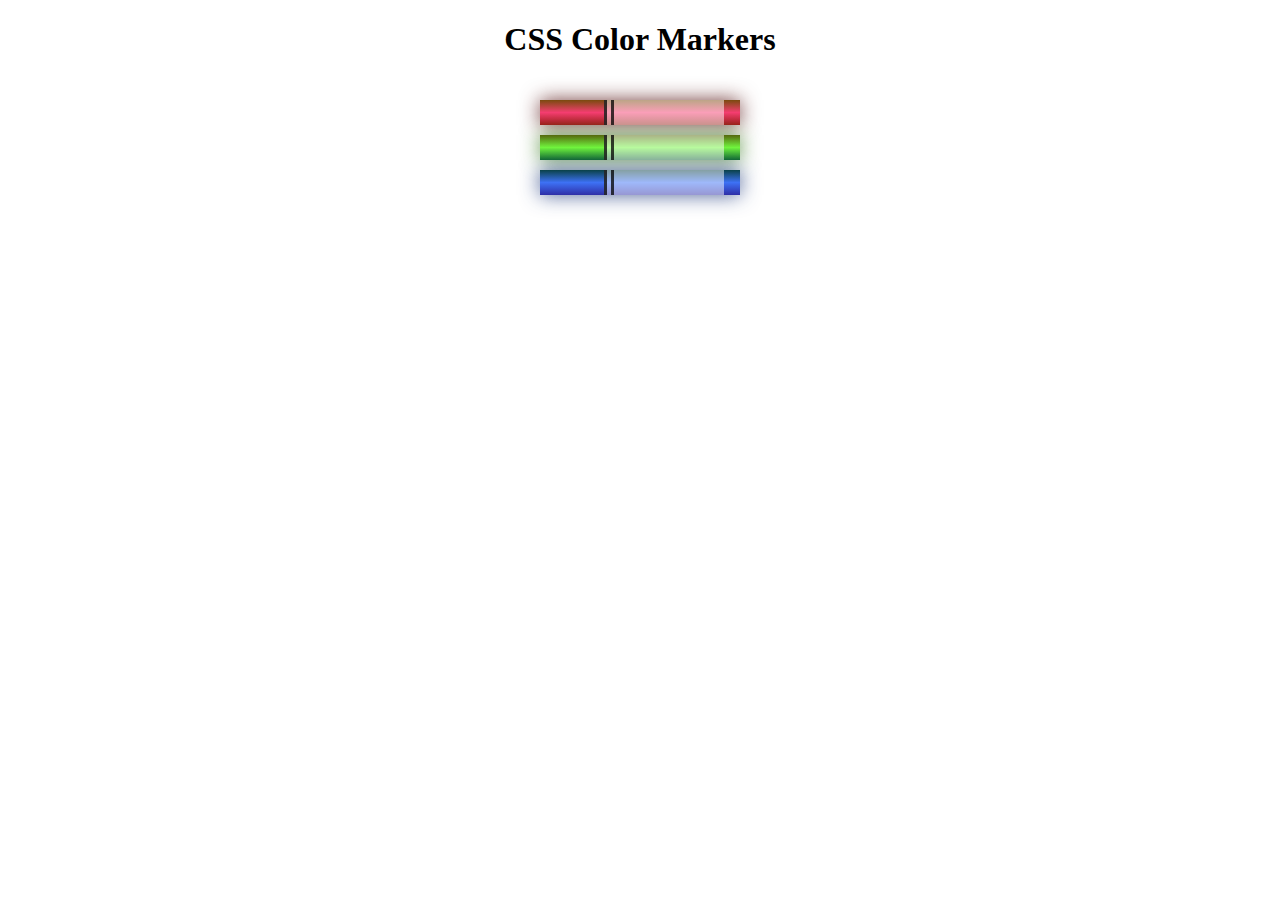
<file: Courses/Colored Markers/index.html>
<!DOCTYPE html>
<html lang="en">
  <head>
    <meta charset="utf-8">
    <meta name="viewport" content="width=device-width, initial-scale=1.0">
    <title>Colored Markers</title>
    <link rel="stylesheet" href="styles.css">
  </head>
  <body>
    <h1>CSS Color Markers</h1>
    <div class="container">
      <div class="marker red">
        <div class="cap"></div>
        <div class="sleeve"></div>
      </div>
      <div class="marker green">
        <div class="cap"></div>
        <div class="sleeve"></div>
      </div>
      <div class="marker blue">
        <div class="cap"></div>
        <div class="sleeve"></div>
      </div>
    </div>
  </body>
</html>
</file>
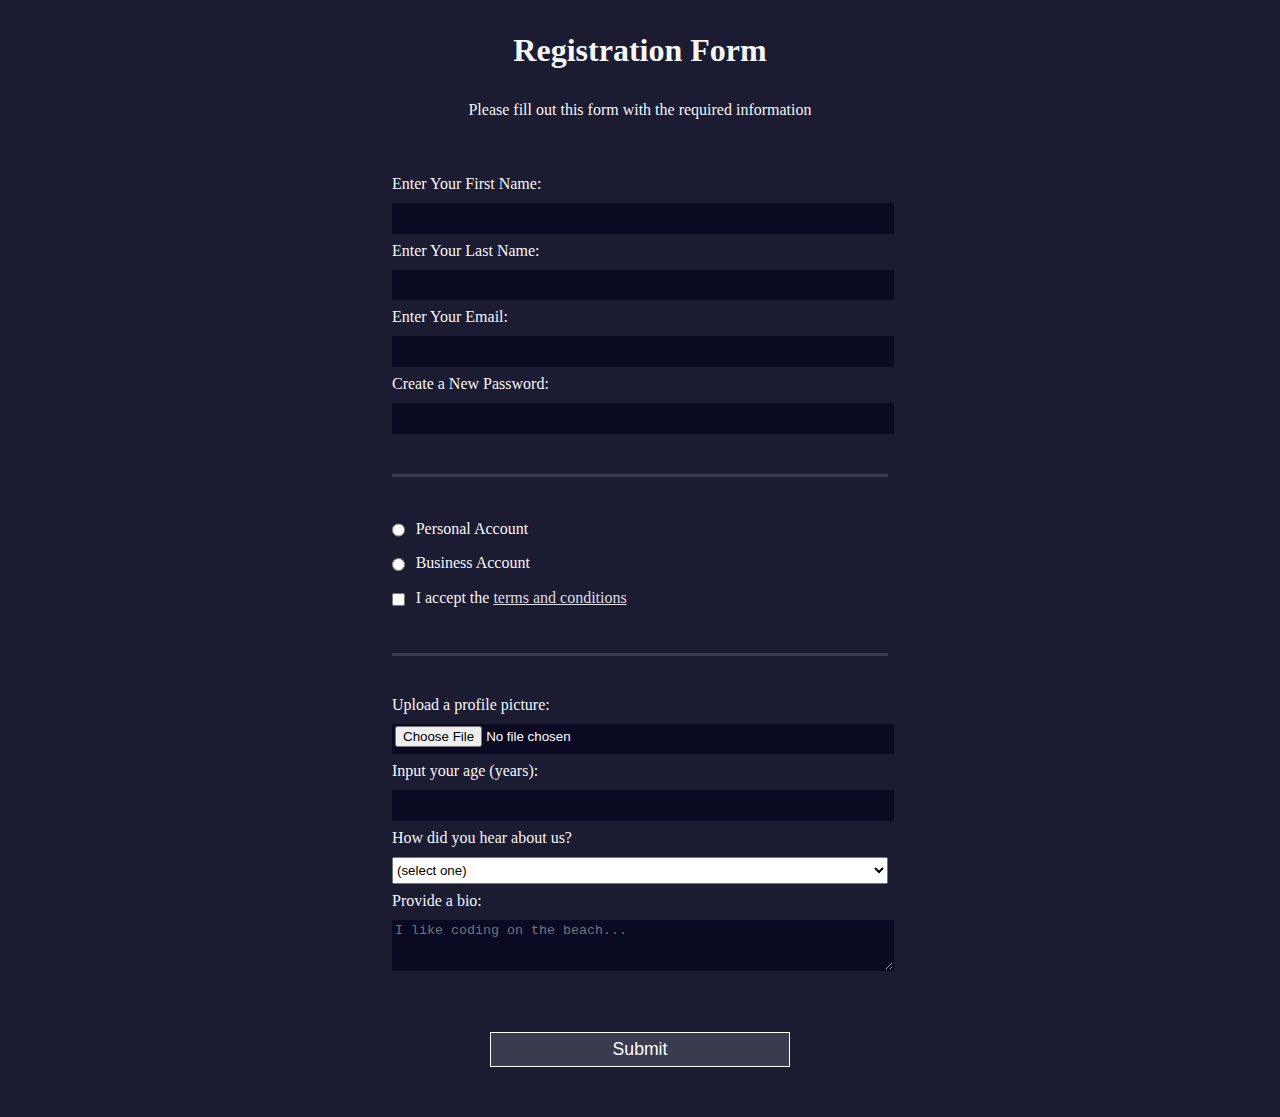
<file: Courses/Registration Form/index.html>
<!DOCTYPE html>
<html lang="en">
  <head>
    <meta charset="UTF-8">
    <title>Registration Form</title>
    <link rel="stylesheet" href="styles.css" />
  </head>
  <body>
    <h1>Registration Form</h1>
    <p>Please fill out this form with the required information</p>
    <form method="post" action='https://register-demo.freecodecamp.org'>
      <fieldset>
        <label for="first-name">Enter Your First Name: <input id="first-name" name="first-name" type="text" required /></label>
        <label for="last-name">Enter Your Last Name: <input id="last-name" name="last-name" type="text" required /></label>
        <label for="email">Enter Your Email: <input id="email" name="email" type="email" required /></label>
        <label for="new-password">Create a New Password: <input id="new-password" name="new-password" type="password" pattern="[a-z0-5]{8,}" required /></label>
      </fieldset>
      <fieldset>
        <label for="personal-account"><input id="personal-account" type="radio" name="account-type" class="inline" /> Personal Account</label>
        <label for="business-account"><input id="business-account" type="radio" name="account-type" class="inline" /> Business Account</label>
        <label for="terms-and-conditions">
          <input id="terms-and-conditions" type="checkbox" required name="terms-and-conditions" class="inline" /> I accept the <a href="https://www.freecodecamp.org/news/terms-of-service/">terms and conditions</a>
        </label>
      </fieldset>
      <fieldset>
        <label for="profile-picture">Upload a profile picture: <input id="profile-picture" type="file" name="file" /></label>
        <label for="age">Input your age (years): <input id="age" type="number" name="age" min="13" max="120" /></label>
        <label for="referrer">How did you hear about us?
          <select id="referrer" name="referrer">
            <option value="">(select one)</option>
            <option value="1">freeCodeCamp News</option>
            <option value="2">freeCodeCamp YouTube Channel</option>
            <option value="3">freeCodeCamp Forum</option>
            <option value="4">Other</option>
          </select>
        </label>
        <label for="bio">Provide a bio:
          <textarea id="bio" name="bio" rows="3" cols="30" placeholder="I like coding on the beach..."></textarea>
        </label>
      </fieldset>
      <input type="submit" value="Submit" />
    </form>
  </body>
</html>
</file>
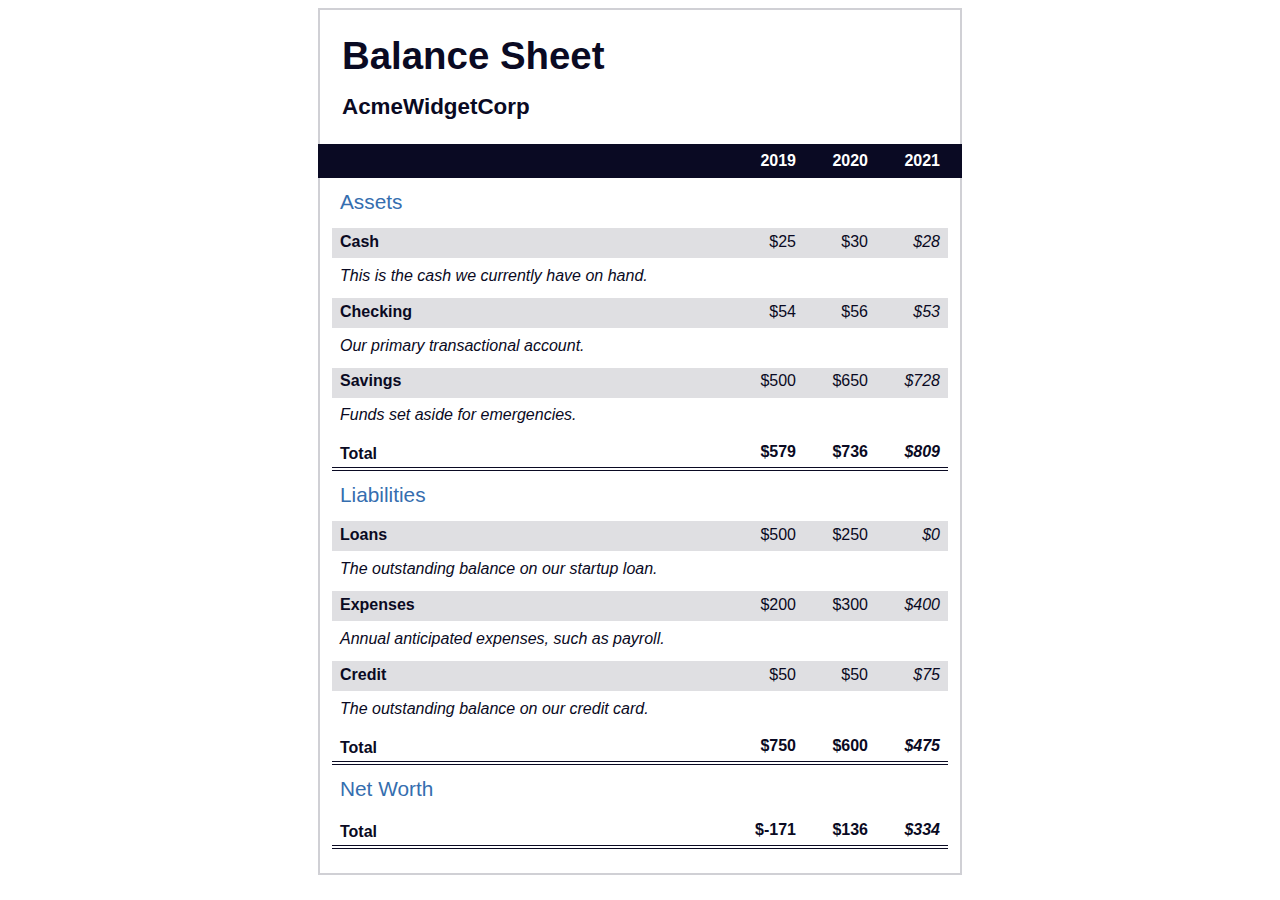
<file: Responsive Web Design Certification/Learn More About CSS Pseudo Selectors By Building A Balance Sheet/index.html>
<!DOCTYPE html>
<html lang="en">
  <head>
    <meta charset="UTF-8">
    <meta name="viewport" content="width=device-width, initial-scale=1.0">
    <title>Balance Sheet</title>
    <link rel="stylesheet" href="./styles.css">
  </head>
  <body>
    <main>
      <section>
        <h1>
          <span class="flex">
            <span>AcmeWidgetCorp</span>
            <span>Balance Sheet</span>
          </span>
        </h1>
        <div id="years" aria-hidden="true">
          <span class="year">2019</span>
          <span class="year">2020</span>
          <span class="year">2021</span>
        </div>
        <div class="table-wrap">
          <table>
            <caption>Assets</caption>
            <thead>
              <tr>
                <td></td>
                <th><span class="sr-only year">2019</span></th>
                <th><span class="sr-only year">2020</span></th>
                <th class="current"><span class="sr-only year">2021</span></th>
              </tr>
            </thead>
            <tbody>
              <tr class="data">
                <th>Cash <span class="description">This is the cash we currently have on hand.</span></th>
                <td>$25</td>
                <td>$30</td>
                <td class="current">$28</td>
              </tr>
              <tr class="data">
                <th>Checking <span class="description">Our primary transactional account.</span></th>
                <td>$54</td>
                <td>$56</td>
                <td class="current">$53</td>
              </tr>
              <tr class="data">
                <th>Savings <span class="description">Funds set aside for emergencies.</span></th>
                <td>$500</td>
                <td>$650</td>
                <td class="current">$728</td>
              </tr>
              <tr class="total">
                <th>Total <span class="sr-only">Assets</span></th>
                <td>$579</td>
                <td>$736</td>
                <td class="current">$809</td>
              </tr>
            </tbody>
          </table>
          <table>
            <caption>Liabilities</caption>
            <thead>
              <tr>
              <td></td>
              <th><span class="sr-only">2019</span></th>
              <th><span class="sr-only">2020</span></th>
              <th><span class="sr-only">2021</span></th>
              </tr>
            </thead>
            <tbody>
              <tr class="data">
                <th>Loans <span class="description">The outstanding balance on our startup loan.</span></th>
                <td>$500</td>
                <td>$250</td>
                <td class="current">$0</td>
              </tr>
              <tr class="data">
                <th>Expenses <span class="description">Annual anticipated expenses, such as payroll.</span></th>
                <td>$200</td>
                <td>$300</td>
                <td class="current">$400</td>
              </tr>
              <tr class="data">
                <th>Credit <span class="description">The outstanding balance on our credit card.</span></th>
                <td>$50</td>
                <td>$50</td>
                <td class="current">$75</td>
              </tr>
              <tr class="total">
                <th>Total <span class="sr-only">Liabilities</span></th>
                <td>$750</td>
                <td>$600</td>
                <td class="current">$475</td>
              </tr>
            </tbody>
          </table>
          <table>
            <caption>Net Worth</caption>
            <thead>
              <tr>
              <td></td>
              <th><span class="sr-only">2019</span></th>
              <th><span class="sr-only">2020</span></th>
              <th><span class="sr-only">2021</span></th>
              </tr>
            </thead>
            <tbody>
              <tr class="total">
                <th>Total <span class="sr-only">Net Worth</span></th>
                <td>$-171</td>
                <td>$136</td>
                <td class="current">$334</td>
              </tr>
            </tbody>
          </table>
        </div>
      </section>
    </main>
  </body>
</html>
</file>
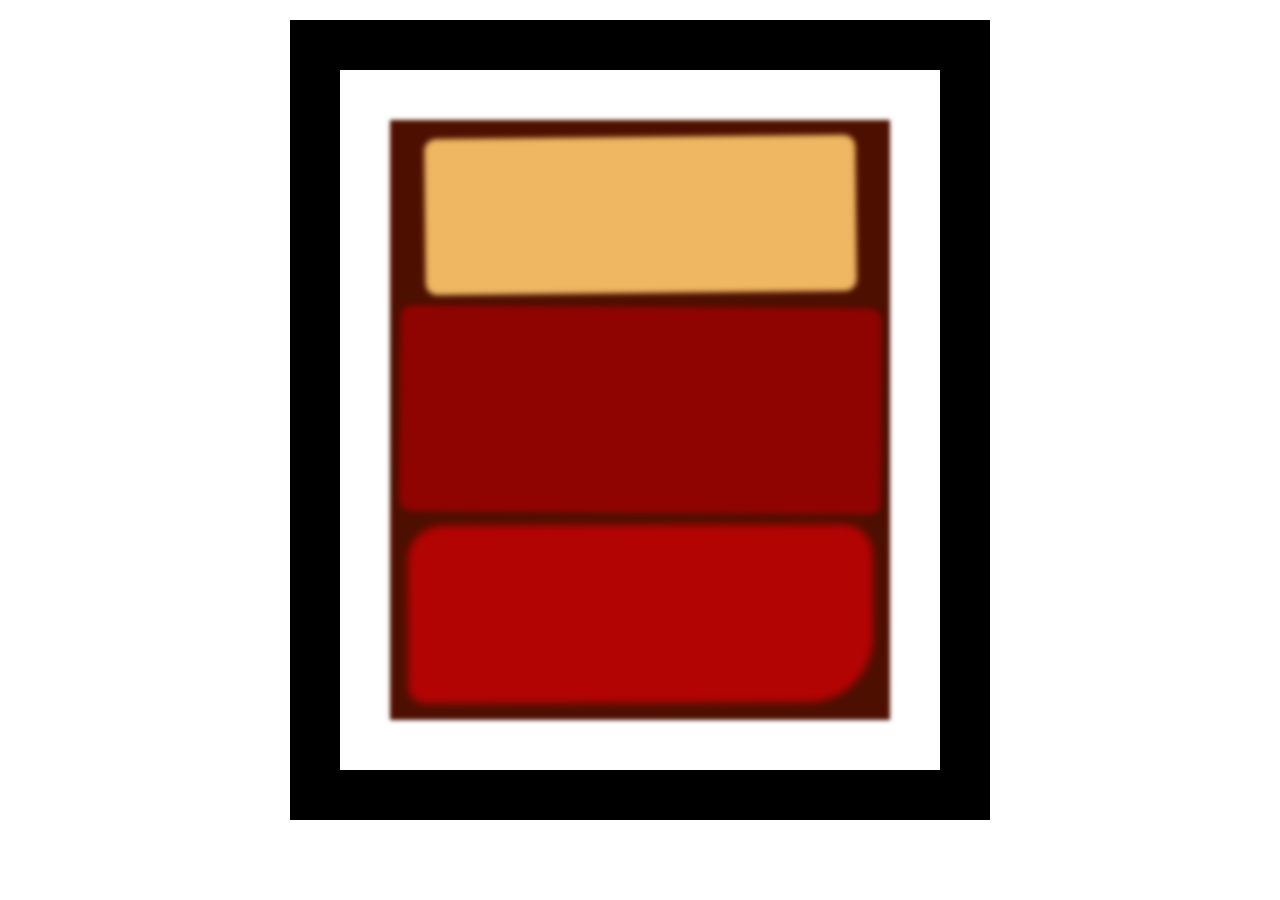
<file: Responsive Web Design Certification/Learn the CSS Box Model by Building a Rothko Painting/index.html>
<!DOCTYPE html>
<html lang="en">
  <head>
    <meta charset="UTF-8">
    <title>Rothko Painting</title>
    <link href="./styles.css" rel="stylesheet">
  </head>
  <body>
    <div class="frame">
      <div class="canvas">
        <div class="one"></div>
        <div class="two"></div>
        <div class="three"></div>
      </div>
    </div>
  </body>
</html>
</file>
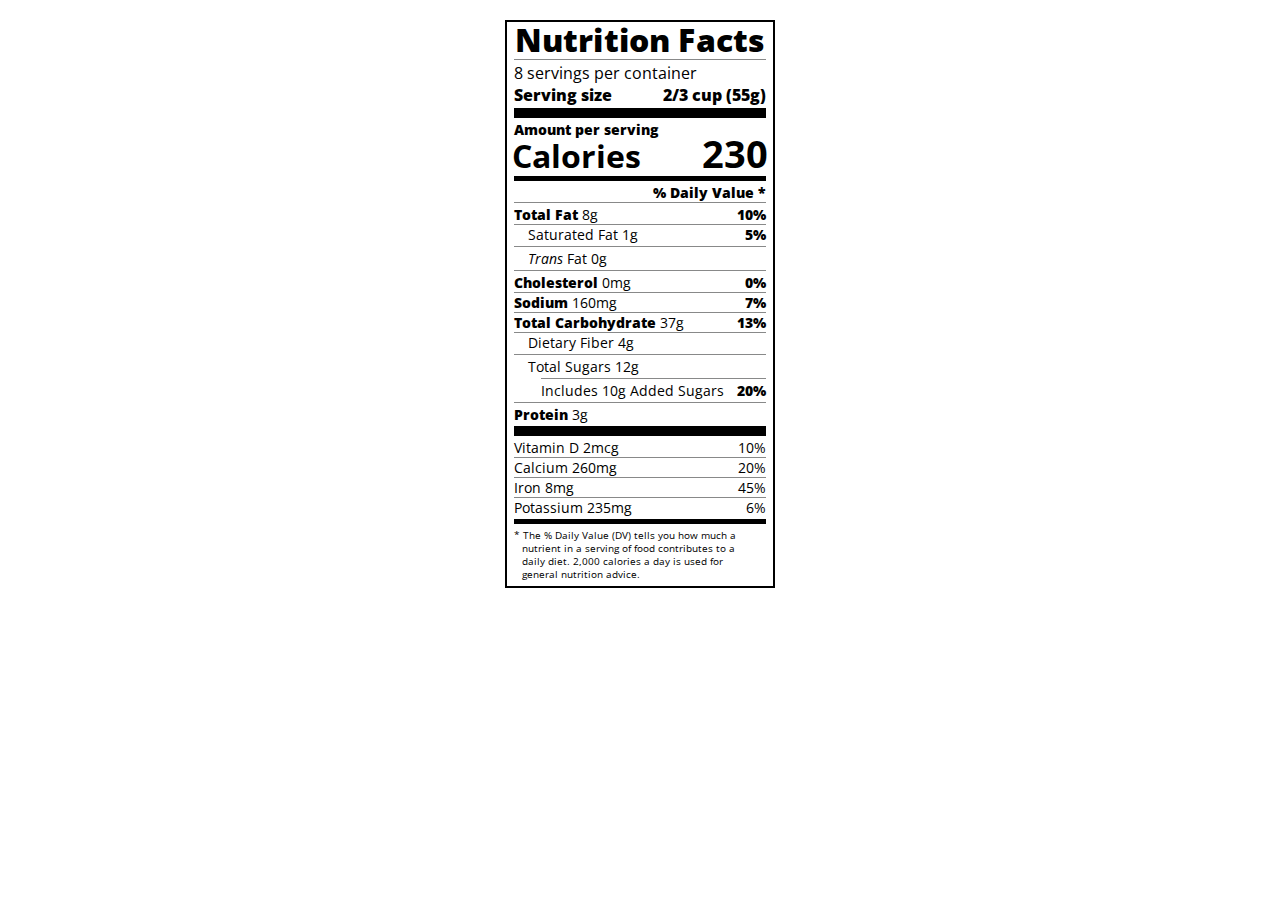
<file: Responsive Web Design Certification/Learn Typography by Building a Nutrition Label/index.html>
<!DOCTYPE html>
<html lang="en">
  <head>
    <meta charset="UTF-8">
    <title>Nutrition Label</title>
    <link href="https://fonts.googleapis.com/css?family=Open+Sans:400,700,800" rel="stylesheet">
    <link href="./styles.css" rel="stylesheet">
  </head>
  <body>
    <div class="label">
      <header>
        <h1 class="bold">Nutrition Facts</h1>
        <div class="divider"></div>
        <p>8 servings per container</p>
        <p class="bold">Serving size <span class="right">2/3 cup (55g)</span></p>
      </header>
      <div class="divider lg"></div>
      <div class="calories-info">
        <p class="bold sm-text">Amount per serving</p>
        <h1>Calories <span class="right">230</span></h1>
      </div>
      <div class="divider md"></div>
      <div class="daily-value sm-text">
        <p class="right bold no-divider">% Daily Value *</p>
        <div class="divider"></div>
        <p><span class="bold">Total Fat</span> 8g <span class="bold right">10%</span></p>
        <p class="indent no-divider">Saturated Fat 1g <span class="bold right">5%</span></p>
        <div class="divider"></div>
        <p class="indent no-divider"><i>Trans</i> Fat 0g</p>
        <div class="divider"></div>
        <p><span class="bold">Cholesterol</span> 0mg <span class="right bold">0%</span></p>
        <p><span class="bold">Sodium</span> 160mg <span class="right bold">7%</span></p>
        <p><span class="bold">Total Carbohydrate</span> 37g <span class="right bold">13%</span></p>
        <p class="indent no-divider">Dietary Fiber 4g</p>
        <div class="divider"></div>
        <p class="indent no-divider">Total Sugars 12g</p>
        <div class="divider dbl-indent"></div>
        <p class="dbl-indent no-divider">Includes 10g Added Sugars <span class="right bold">20%</span>
        <div class="divider"></div>
        <p class="no-divider"><span class="bold">Protein</span> 3g</p>
        <div class="divider lg"></div>
        <p>Vitamin D 2mcg <span class="right">10%</span></p>
        <p>Calcium 260mg <span class="right">20%</span></p>
        <p>Iron 8mg <span class="right">45%</span></p>
        <p class="no-divider">Potassium 235mg <span class="right">6%</span></p>
      </div>
      <div class="divider md"></div>
      <p class="note">* The % Daily Value (DV) tells you how much a nutrient in a serving of food contributes to a daily diet. 2,000 calories a day is used for general nutrition advice.</p>
    </div>
  </body>
</html>
</file>
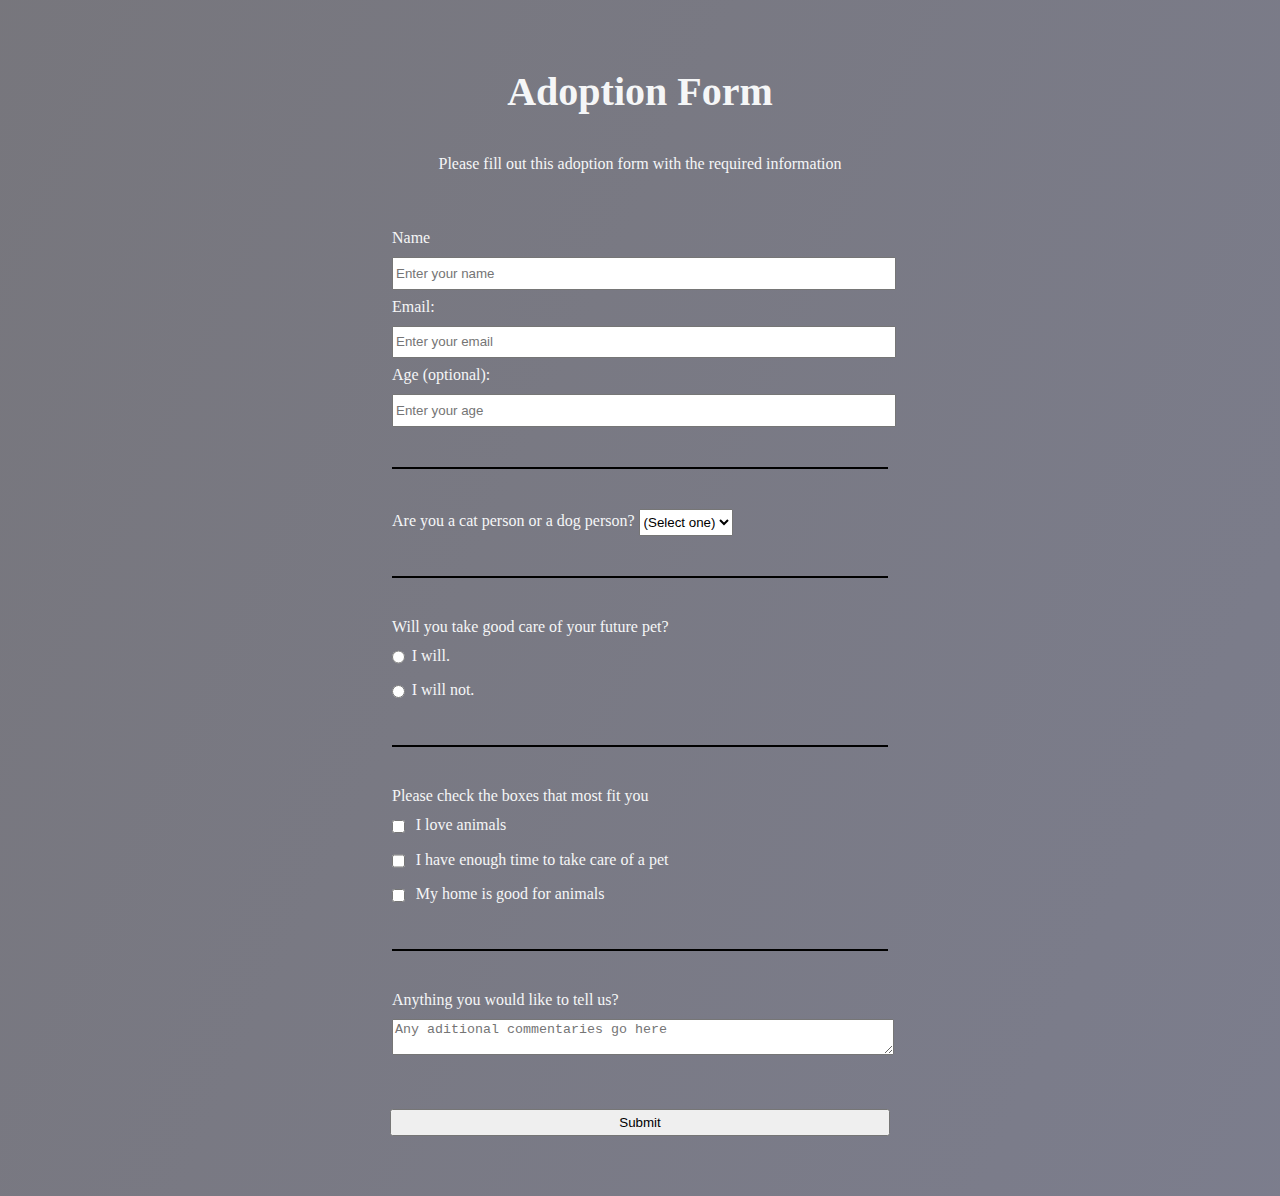
<file: Responsive Web Design Certification/Survey Form (Certification Project 1)/index.html>
<!DOCTYPE html>
<html lang="en">
	<head>
		<meta charset="UTF-8">
		<title>Survey Form</title>
		<link rel="stylesheet" href="styles.css" />
	</head>
	<body>
		<h1 id="title">Adoption Form</h1>
		<p id="description">Please fill out this adoption form with the required information</p>
		<form id="survey-form">
			<fieldset>
				<label id="name-label" for="name">Name<input id="name" type="text" required placeholder="Enter your name" /></label>
				<label id="email-label" for="email">Email: <input id="email" type="email" required placeholder="Enter your email" /></label>
				<label id="number-label" for="number">Age (optional): <input id="number" type="number" min="13" max="120" placeholder="Enter your age" /></label>
			</fieldset>
			<fieldset>
				<label for="options">Are you a cat person or a dog person?
					<select id="dropdown" name="options" class="inline">
						<option value="">(Select one)</option>
						<option value="1">Cat person</option>
						<option value="2">Dog person</option>
						<option value="3">Other</option>
					</select>
				</label> 
			</fieldset>
			<fieldset>
				<label name="responsability">Will you take good care of your future pet?</label>
				<label for="yes"><input id="yes" type="radio" name="responsability" value="1" class="inline" />I will.</label>
				<label for="no"><input id="no" type="radio" name="responsability" value="0" class="inline" />I will not.</label>
			</fieldset>
			<fieldset>
			<label for="checkboxes"> Please check the boxes that most fit you
				<label><input id="checkboxes" type="checkbox" name="love" value="love" class="input-checkbox" /> I love animals</label>
				<label><input id="checkboxes" type="checkbox" name="time" value="time" class="input-checkbox" /> I have enough time to take care of a pet</label>
				<label><input id="checkboxes" type="checkbox" name="home" value="home" class="input-checkbox" /> My home is good for animals</label>
			</label>
			</fieldset>
			<fieldset>
			<label for="comments"> Anything you would like to tell us?
				<textarea id="comments" name="comments" placeholder="Any aditional commentaries go here"></textarea>
			</fieldset>
			</label>
			<input type="submit" value="Submit" id="submit">
		</form>
	</body>
</html>

<!--Since this already passes all the tests, all that's left now is to decorate the website!-->
</file>
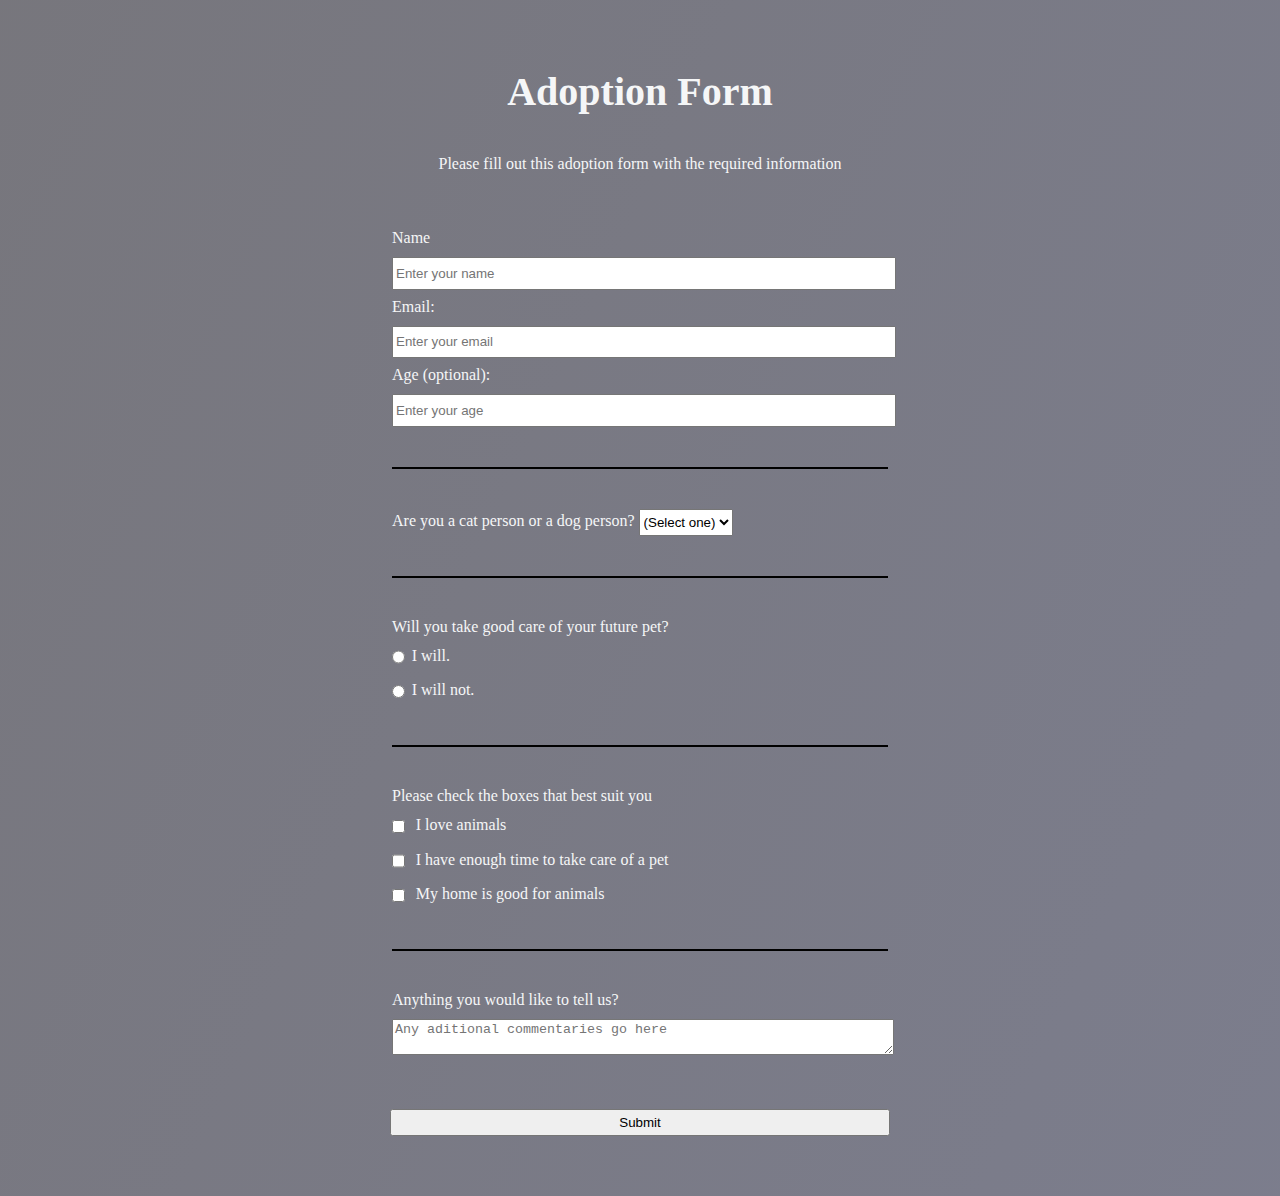
<file: Responsive Web Design Certification/Certification Projects/Survey Form/index.html>
<!DOCTYPE html>
<html lang="en">
	<head>
		<meta charset="UTF-8">
		<title>Survey Form</title>
		<link rel="stylesheet" href="styles.css" />
	</head>
	<body>
		<h1 id="title">Adoption Form</h1>
		<p id="description">Please fill out this adoption form with the required information</p>
		<form id="survey-form">
			<fieldset>
				<label id="name-label" for="name">Name<input id="name" type="text" required placeholder="Enter your name" /></label>
				<label id="email-label" for="email">Email: <input id="email" type="email" required placeholder="Enter your email" /></label>
				<label id="number-label" for="number">Age (optional): <input id="number" type="number" min="13" max="120" placeholder="Enter your age" /></label>
			</fieldset>
			<fieldset>
				<label for="options">Are you a cat person or a dog person?
					<select id="dropdown" name="options" class="inline">
						<option value="">(Select one)</option>
						<option value="1">Cat person</option>
						<option value="2">Dog person</option>
						<option value="3">Other</option>
					</select>
				</label> 
			</fieldset>
			<fieldset>
				<label name="responsability">Will you take good care of your future pet?</label>
				<label for="yes"><input id="yes" type="radio" name="responsability" value="1" class="inline" />I will.</label>
				<label for="no"><input id="no" type="radio" name="responsability" value="0" class="inline" />I will not.</label>
			</fieldset>
			<fieldset>
			<label for="checkboxes"> Please check the boxes that best suit you
				<label><input id="checkboxes" type="checkbox" name="love" value="love" class="input-checkbox" /> I love animals</label>
				<label><input id="checkboxes" type="checkbox" name="time" value="time" class="input-checkbox" /> I have enough time to take care of a pet</label>
				<label><input id="checkboxes" type="checkbox" name="home" value="home" class="input-checkbox" /> My home is good for animals</label>
			</label>
			</fieldset>
			<fieldset>
			<label for="comments"> Anything you would like to tell us?
				<textarea id="comments" name="comments" placeholder="Any aditional commentaries go here"></textarea>
			</fieldset>
			</label>
			<input type="submit" value="Submit" id="submit">
		</form>
	</body>
</html>

<!--Since this already passes all the tests, all that's left now is to decorate the website!-->
</file>
<file: Courses/Colored Markers/styles.css>
h1 {
  text-align: center;
}

.container {
  background-color: rgb(255, 255, 255);
  padding: 10px 0;
}

.marker {
  width: 200px;
  height: 25px;
  margin: 10px auto;
}

.cap {
  width: 60px;
  height: 25px;
}

.sleeve {
  width: 110px;
  height: 25px;
  background-color: rgba(255, 255, 255, 0.5);
  border-left: 10px double rgba(0, 0, 0, 0.75);
}

.cap, .sleeve {
  display: inline-block;
}

.red {
  background: linear-gradient(rgb(122, 74, 14), rgb(245, 62, 113), rgb(162, 27, 27));
  box-shadow: 0 0 20px 0 rgba(83, 14, 14, 0.8);
}

.green {
  background: linear-gradient(#55680D, #71F53E, #116C31);
  box-shadow: 0 0 20px 0 #3B7E20CC;
}

.blue {
  background: linear-gradient(hsl(186, 76%, 16%), hsl(223, 90%, 60%), hsl(240, 56%, 42%));
  box-shadow: 0 0 20px 0 hsla(223,59%,31%,0.8);
}
</file>
<file: Courses/Registration Form/styles.css>
body {
  width: 100%;
  height: 100vh;
  margin: 0;
  background-color: #1b1b32;
  color: #f5f6f7;
  font-family: Tahoma;
  font-size: 16px;
}

h1, p {
  margin: 1em auto;
  text-align: center;
}

form {
  width: 60vw;
  max-width: 500px;
  min-width: 300px;
  margin: 0 auto;
  padding-bottom: 2em;
}

fieldset {
  border: none;
  padding: 2rem 0;
  border-bottom: 3px solid #3b3b4f;
}

fieldset:last-of-type {
  border-bottom: none;
}

label {
  display: block;
  margin: 0.5rem 0;
}

input,
textarea,
select {
  margin: 10px 0 0 0;
  width: 100%;
  min-height: 2em;
}

input, textarea {
  background-color: #0a0a23;
  border: 1px solid #0a0a23;
  color: #ffffff;
}

.inline {
  width: unset;
  margin: 0 0.5em 0 0;
  vertical-align: middle;
}

input[type="submit"] {
  display: block;
  width: 60%;
  margin: 1em auto;
  height: 2em;
  font-size: 1.1rem;
  background-color: #3b3b4f;
  border-color: white;
  min-width: 300px;
}

input[type="file"] {
  padding: 1px 2px;
}

a {
  color: #dfdfe2;
}
</file>
<file: Responsive Web Design Certification/Learn More About CSS Pseudo Selectors By Building A Balance Sheet/styles.css>
span[class~="sr-only"] {
  border: 0 !important;
  clip: rect(1px, 1px, 1px, 1px) !important;
  clip-path: inset(50%) !important;
  -webkit-clip-path: inset(50%) !important;
  height: 1px !important;
  width: 1px !important;
  position: absolute !important;
  overflow: hidden !important;
  white-space: nowrap !important;
  padding: 0 !important;
  margin: -1px !important;
}

html {
  box-sizing: border-box;
}

body {
  font-family: sans-serif;
  color: #0a0a23;
}

h1 {
  max-width: 37.25rem;
  margin: 0 auto;
  padding: 1.5rem 1.25rem;
}

h1 .flex {
  display: flex;
  flex-direction: column-reverse;
  gap: 1rem;
}

h1 .flex span:first-of-type {
  font-size: 0.7em;
}

h1 .flex span:last-of-type {
  font-size: 1.2em;
}

section {
  max-width: 40rem;
  margin: 0 auto;
  border: 2px solid #d0d0d5;
}

#years {
  display: flex;
  justify-content: flex-end;
  position: sticky;
  top: 0;
  background: #0a0a23;
  color: #fff;
  z-index: 999;
  padding: 0.5rem calc(1.25rem + 2px) 0.5rem 0;
  margin: 0 -2px;
}

#years span[class] {
  font-weight: bold;
  width: 4.5rem;
  text-align: right;
}

.table-wrap {
  padding: 0 0.75rem 1.5rem 0.75rem;
}

table {
  border-collapse: collapse;
  border: 0;
  width: 100%;
  position: relative;
  margin-top: 3rem;
}

table caption {
  color: #356eaf;
  font-size: 1.3em;
  font-weight: normal;
  position: absolute;
  top: -2.25rem;
  left: 0.5rem;
}

tbody td {
  width: 100vw;
  min-width: 4rem;
  max-width: 4rem;
}

tbody th {
  width: calc(100% - 12rem);
}

tr[class="total"] {
  border-bottom: 4px double #0a0a23;
  font-weight: bold;
}

tr[class="total"] th {
  text-align: left;
  padding: 0.5rem 0 0.25rem 0.5rem;
}

tr.total td {
  text-align: right;
  padding: 0 0.25rem;
}

tr.total td:nth-of-type(3) {
  padding-right: 0.5rem;
}

tr.total:hover {
  background-color: #99c9ff;
}

td.current {
  font-style: italic;
}

tr.data {
  background-image: linear-gradient(to bottom, #dfdfe2 1.845rem, white 1.845rem);
}

tr.data th {
  text-align: left;
  padding-top: 0.3rem;
  padding-left: 0.5rem;
}

tr.data th .description {
  display: block;
  font-weight: normal;
  font-style: italic;
  padding: 1rem 0 0.75rem;
  margin-right: -13.5rem;
}

tr.data td {
  vertical-align: top;
  padding: 0.3rem 0.25rem 0;
  text-align: right;
}

tr.data td:last-of-type {
  padding-right: 0.5rem;
}
</file>
<file: Responsive Web Design Certification/Learn the CSS Box Model by Building a Rothko Painting/styles.css>
.canvas {
  width: 500px;
  height: 600px;
  background-color: #4d0f00;
  overflow: hidden;
  filter: blur(2px);
}

.frame {
  border: 50px solid black;
  width: 500px;
  padding: 50px;
  margin: 20px auto;
}

.one {
  width: 425px;
  height: 150px;
  background-color: #efb762;
  margin: 20px auto;
  box-shadow: 0 0 3px 3px #efb762;
  border-radius: 9px;
  transform: rotate(-0.6deg);
}

.two {
  width: 475px;
  height: 200px;
  background-color: #8f0401;
  margin: 0 auto 20px;
  box-shadow: 0 0 3px 3px #8f0401;
  border-radius: 8px 10px;
  transform: rotate(0.4deg);
}

.one, .two {
  filter: blur(1px);
}

.three {
  width: 91%;
  height: 28%;
  background-color: #b20403;
  margin: auto;
  filter: blur(2px);
  box-shadow: 0 0 5px 5px #b20403;
  border-radius: 30px 25px 60px 12px;
transform: rotate(-0.2deg)
}
</file>
<file: Responsive Web Design Certification/Learn Typography by Building a Nutrition Label/styles.css>
* {
  box-sizing: border-box;
}

html {
  font-size: 16px;
}

body {
  font-family: 'Open Sans', sans-serif;
}

.label {
  border: 2px solid black;
  width: 270px;
  margin: 20px auto;
  padding: 0 7px;
}

header h1 {
  text-align: center;
  margin: -4px 0;
  letter-spacing: 0.15px
}

p {
  margin: 0;
}

.divider {
  border-bottom: 1px solid #888989;
  margin: 2px 0;
  clear: right;
}

.bold {
  font-weight: 800;
}

.right {
  float: right;
}

.lg {
  height: 10px;
}

.lg, .md {
  background-color: black;
  border: 0;
}

.md {
  height: 5px;
}

.sm-text {
  font-size: 0.85rem;
}

.calories-info h1 {
  margin: -5px -2px;
  overflow: hidden;
}

.calories-info span {
  font-size: 1.2em;
  margin-top: -7px;
}

.indent {
  margin-left: 1em;
}

.dbl-indent {
  margin-left: 2em;
}

.daily-value p:not(.no-divider) {
  border-bottom: 1px solid #888989;
}

.note {
  font-size: 0.6rem;
  margin: 5px 0;
  padding: 0 8px 0 8px;
  text-indent: -8px
}
</file>
<file: Responsive Web Design Certification/Survey Form (Certification Project 1)/styles.css>
body {
	background-image: linear-gradient(115deg,
	rgba(85, 84, 92, 0.8),
	rgba(68, 70, 92,0.7)),
	url(https://wallpaper-house.com/data/out/6/wallpaper2you_103945.jpg);
	padding: 20px;
	background-size: cover;
	background-repeat: no-repeat;
	font-family: Tahoma;
	font-size: 16px;
	color: #f5f6f7
}

h1 {
	font-size: 40px;
}

h1, p {
	text-align: center;	
	margin: 1em auto;
}

form {
	width: 60vw;
	max-width: 500px;
	min-width: 300px;
	margin: 0 auto;
	padding-bottom: 2em;
}

fieldset {
	border: none;
	padding: 2rem 0;
	border-bottom: 2px solid #000000
}

fieldset:last-of-type {
	border-bottom: none;
}

label {
	display: block;
	margin: 0.5rem 0;
}

input, textarea, select {
	margin: 10px 0 0 0;
	width: 100%;
	min-height: 2em;
}

.inline, .input-checkbox {
	width: unset;
	margin: 0 0.5em 0 0;
	vertical-align: middle;
}
</file>
<file: Responsive Web Design Certification/Certification Projects/Survey Form/styles.css>
body {
	background-image: linear-gradient(115deg,
	rgba(85, 84, 92, 0.8),
	rgba(68, 70, 92,0.7)),
	url(https://wallpaper-house.com/data/out/6/wallpaper2you_103945.jpg);
	padding: 20px;
	background-size: cover;
	background-repeat: no-repeat;
	font-family: Tahoma;
	font-size: 16px;
	color: #f5f6f7
}

h1 {
	font-size: 40px;
}

h1, p {
	text-align: center;	
	margin: 1em auto;
}

form {
	width: 60vw;
	max-width: 500px;
	min-width: 300px;
	margin: 0 auto;
	padding-bottom: 2em;
}

fieldset {
	border: none;
	padding: 2rem 0;
	border-bottom: 2px solid #000000
}

fieldset:last-of-type {
	border-bottom: none;
}

label {
	display: block;
	margin: 0.5rem 0;
}

input, textarea, select {
	margin: 10px 0 0 0;
	width: 100%;
	min-height: 2em;
}

.inline, .input-checkbox {
	width: unset;
	margin: 0 0.5em 0 0;
	vertical-align: middle;
}
</file>
